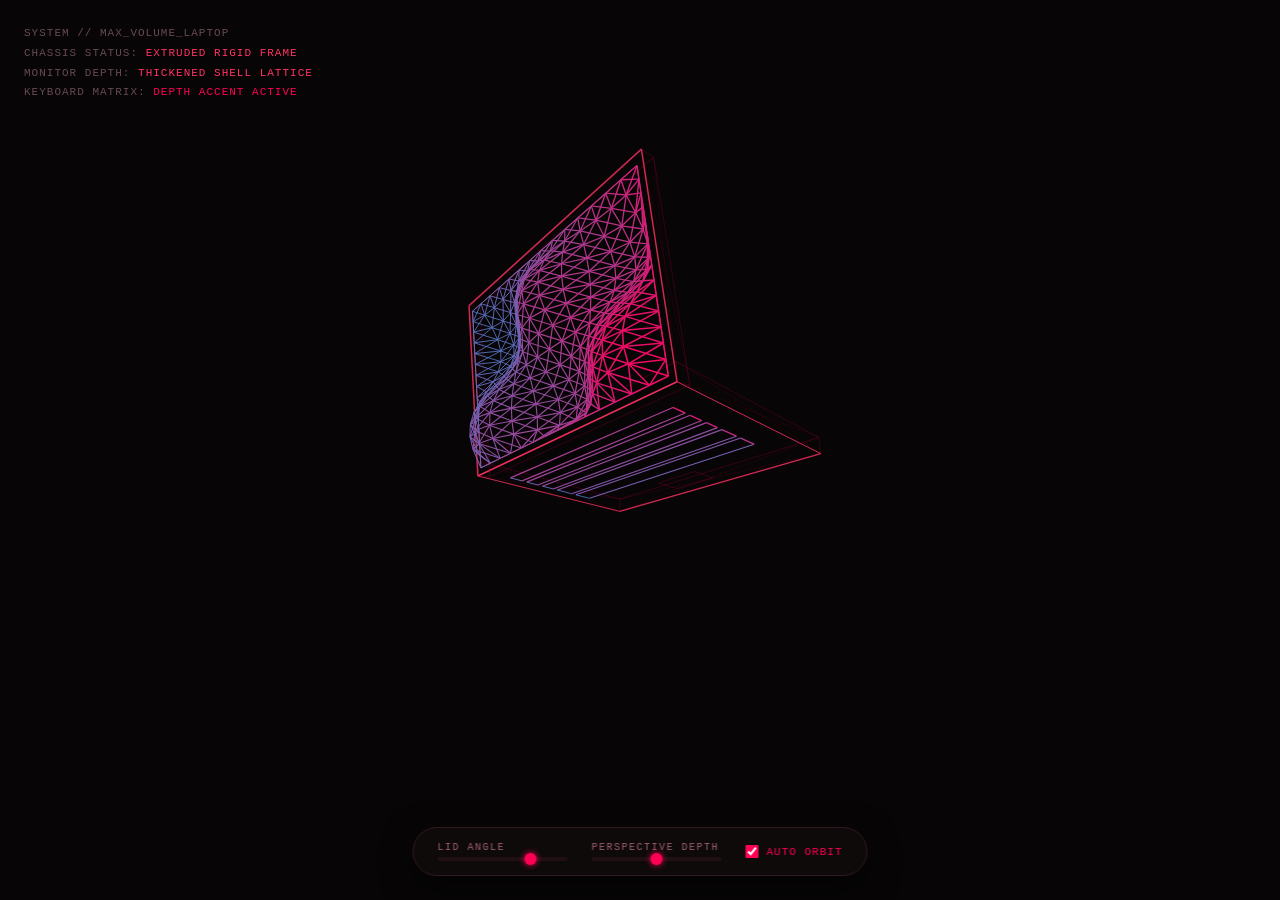
<file: line_graph_3d/3d_laptop.html>
<!DOCTYPE html>
<html lang="en">
<head>
    <meta charset="UTF-8">
    <meta name="viewport" content="width=device-width, initial-scale=1.0">
    <title>3D Laptop - High Depth Volumetric Wireframe</title>
    <style>
        :root {
            --bg-color: #070505;
            --panel-bg: rgba(16, 12, 12, 0.9);
            --chassis-color: #ff3366;
            --text-color: #d0c0c0;
            --border-color: #331a22;
        }

        * {
            box-sizing: border-box;
            margin: 0;
            padding: 0;
            user-select: none;
        }

        body {
            background-color: var(--bg-color);
            color: var(--text-color);
            font-family: 'Courier New', Courier, monospace;
            overflow: hidden;
            width: 100vw;
            height: 100vh;
            display: flex;
            justify-content: center;
            align-items: center;
        }

        #canvas-container {
            position: relative;
            width: 100%;
            height: 100%;
            display: flex;
            justify-content: center;
            align-items: center;
        }

        canvas {
            display: block;
            cursor: grab;
        }

        canvas:active {
            cursor: grabbing;
        }

        .control-panel {
            position: absolute;
            bottom: 24px;
            left: 50%;
            transform: translateX(-50%);
            background: var(--panel-bg);
            border: 1px solid var(--border-color);
            backdrop-filter: blur(16px);
            padding: 14px 24px;
            border-radius: 30px;
            display: flex;
            gap: 24px;
            align-items: center;
            box-shadow: 0 10px 32px rgba(0, 0, 0, 0.5);
            z-index: 10;
        }

        .control-group {
            display: flex;
            flex-direction: column;
            gap: 4px;
        }

        .control-group label {
            font-size: 10px;
            text-transform: uppercase;
            letter-spacing: 1.5px;
            color: #a06070;
        }

        .control-group input[type="range"] {
            -webkit-appearance: none;
            width: 130px;
            background: #201014;
            height: 4px;
            border-radius: 2px;
            outline: none;
        }

        .control-group input[type="range"]::-webkit-slider-thumb {
            -webkit-appearance: none;
            width: 12px;
            height: 12px;
            border-radius: 50%;
            background: #ff0055;
            cursor: pointer;
            box-shadow: 0 0 6px #ff0055;
        }

        .checkbox-container {
            display: flex;
            align-items: center;
            gap: 8px;
            cursor: pointer;
            font-size: 11px;
            text-transform: uppercase;
            letter-spacing: 1px;
            color: #ff0055;
        }

        .checkbox-container input {
            cursor: pointer;
            accent-color: #ff0055;
        }

        .hud {
            position: absolute;
            top: 24px;
            left: 24px;
            pointer-events: none;
            font-size: 11px;
            line-height: 1.8;
            letter-spacing: 1px;
            color: #684a55;
        }
        .hud span { color: #ff0055; }
    </style>
</head>
<body>

    <div id="canvas-container">
        <div class="hud">
            SYSTEM // MAX_VOLUME_LAPTOP<br>
            CHASSIS STATUS: <span style="color: #ff3366;">EXTRUDED RIGID FRAME</span><br>
            MONITOR DEPTH: <span style="color: #ff3366;">THICKENED SHELL LATTICE</span><br>
            KEYBOARD MATRIX: <span style="color: #ff0055;">DEPTH ACCENT ACTIVE</span>
        </div>

        <canvas id="mainCanvas"></canvas>

        <div class="control-panel">
            <div class="control-group">
                <label for="lidSlider">Lid Angle</label>
                <input type="range" id="lidSlider" min="0" max="135" value="100">
            </div>

            <div class="control-group">
                <label for="fovSlider">Perspective Depth</label>
                <input type="range" id="fovSlider" min="350" max="750" value="550">
            </div>

            <label class="checkbox-container">
                <input type="checkbox" id="autoCheck" checked>
                Auto Orbit
            </label>
        </div>
    </div>

    <script>
        const canvas = document.getElementById('mainCanvas');
        const ctx = canvas.getContext('2d');

        const lidSlider = document.getElementById('lidSlider');
        const fovSlider = document.getElementById('fovSlider');
        const autoCheck = document.getElementById('autoCheck');

        let width = canvas.width = window.innerWidth;
        let height = canvas.height = window.innerHeight;

        let yaw = 0.65;
        let pitch = 0.38;
        let lidAngle = (100 * Math.PI) / 180;
        let cameraDistance = 4.7;
        let fov = 550;

        let isDragging = false;
        let prevMouse = { x: 0, y: 0 };
        let waveTime = 0;

        window.addEventListener('resize', () => {
            width = canvas.width = window.innerWidth;
            height = canvas.height = window.innerHeight;
        });

        lidSlider.addEventListener('input', (e) => lidAngle = (e.target.value * Math.PI) / 180);
        fovSlider.addEventListener('input', (e) => fov = parseInt(e.target.value));

        canvas.addEventListener('mousedown', (e) => {
            isDragging = true;
            prevMouse = { x: e.clientX, y: e.clientY };
        });
        window.addEventListener('mouseup', () => isDragging = false);
        window.addEventListener('mousemove', (e) => {
            if (!isDragging) return;
            yaw += (e.clientX - prevMouse.x) * 0.007;
            pitch = Math.max(-Math.PI/2.3, Math.min(Math.PI/2.3, pitch + (e.clientY - prevMouse.y) * 0.007));
            prevMouse = { x: e.clientX, y: e.clientY };
            autoCheck.checked = false;
        });

        function project(x, y, z) {
            let cosY = Math.cos(yaw), sinY = Math.sin(yaw);
            let x1 = x * cosY + z * sinY;
            let z1 = -x * sinY + z * cosY;

            let cosX = Math.cos(pitch), sinX = Math.sin(pitch);
            let y2 = y * cosX - z1 * sinX;
            let z2 = y * sinX + z1 * cosX;

            let sz = z2 + cameraDistance;
            return {
                x: (x1 * fov) / sz + width / 2,
                y: (-y2 * fov) / sz + height / 2,
                zDepth: sz
            };
        }

        function drawUniformLine(p1, p2, color, thickness = 1) {
            ctx.beginPath();
            ctx.moveTo(p1.x, p1.y);
            ctx.lineTo(p2.x, p2.y);
            ctx.strokeStyle = color;
            ctx.lineWidth = thickness;
            ctx.stroke();
        }


        function drawDepthCueLine(p1, p2) {
            let avgDepth = (p1.zDepth + p2.zDepth) / 2;

            let minD = cameraDistance - 1.5;
            let maxD = cameraDistance + 1.5;
            let t = (avgDepth - minD) / (maxD - minD);
            t = Math.max(0, Math.min(1, t));


            let r = Math.round(255 - t * 255);
            let g = Math.round(0 + t * 180);
            let b = Math.round(90 + t * 165);
            let thickness = 1.6 - t * 1.1;

            ctx.beginPath();
            ctx.moveTo(p1.x, p1.y);
            ctx.lineTo(p2.x, p2.y);
            ctx.strokeStyle = `rgb(${r}, ${g}, ${b})`;
            ctx.lineWidth = thickness;
            ctx.stroke();
        }


        const baseW = 1.2;
        const baseD = 0.85;
        const baseH = 0.14;

        const screenW = 1.2;
        const screenH = 1.70;
        const screenT = 0.12;

        const hY = -baseH;
        const hZ = -baseD;

        function transformLid(lx, ly, lz) {
            let worldY = hY + lz * Math.cos(lidAngle) + ly * Math.sin(lidAngle);
            let worldZ = hZ - lz * Math.sin(lidAngle) + ly * Math.cos(lidAngle);
            return project(lx, worldY, worldZ);
        }

        function renderLoop() {
            ctx.fillStyle = '#070505';
            ctx.fillRect(0, 0, width, height);

            if (autoCheck.checked) yaw += 0.003;
            waveTime += 0.03;

            const chassisColor = 'rgba(255, 51, 102, 0.8)';
            const chassisMuted = 'rgba(180, 0, 60, 0.25)';




            let bTLF = project(-baseW, -baseH,  baseD);
            let bTRF = project( baseW, -baseH,  baseD);
            let bTRB = project( baseW, -baseH, -baseD);
            let bTLB = project(-baseW, -baseH, -baseD);

            let bBLF = project(-baseW, 0,  baseD);
            let bBRF = project( baseW, 0,  baseD);
            let bBRB = project( baseW, 0, -baseD);
            let bBLB = project(-baseW, 0, -baseD);


            drawUniformLine(bTLF, bTRF, chassisColor, 1.5);
            drawUniformLine(bTRF, bTRB, chassisColor, 1);
            drawUniformLine(bTRB, bTLB, chassisColor, 1);
            drawUniformLine(bTLB, bTLF, chassisColor, 1);


            drawUniformLine(bBLF, bBRF, chassisMuted, 1);
            drawUniformLine(bBRF, bBRB, chassisMuted, 1);
            drawUniformLine(bBRB, bBLB, chassisMuted, 1);
            drawUniformLine(bBLB, bBLF, chassisMuted, 1);


            drawUniformLine(bTLF, bBLF, chassisMuted, 1);
            drawUniformLine(bTRF, bBRF, chassisMuted, 1);
            drawUniformLine(bTRB, bBRB, chassisMuted, 1);
            drawUniformLine(bTLB, bBLB, chassisMuted, 1);


            drawUniformLine(bTLF, bBRF, chassisMuted, 0.5);
            drawUniformLine(bTRF, bBLF, chassisMuted, 0.5);
            drawUniformLine(bTLF, bBLB, chassisMuted, 0.5);
            drawUniformLine(bTLB, bBLF, chassisMuted, 0.5);
            drawUniformLine(bTRF, bBRB, chassisMuted, 0.5);
            drawUniformLine(bTRB, bBRF, chassisMuted, 0.5);


            let tp = [project(-0.22, -baseH, 0.70), project(0.22, -baseH, 0.70), project(0.22, -baseH, 0.45), project(-0.22, -baseH, 0.45)];
            for(let i=0; i<4; i++) drawUniformLine(tp[i], tp[(i+1)%4], chassisMuted, 1);




            let keyRows = [
                { s: -0.65, e: -0.53 }, { s: -0.48, e: -0.36 },
                { s: -0.31, e: -0.19 }, { s: -0.14, e:  0.03 },
                { s:  0.08, e:  0.25 }
            ];
            keyRows.forEach(row => {
                let tFL = project(-0.98, -baseH - 0.025, row.e);
                let tFR = project( 0.98, -baseH - 0.025, row.e);
                let tBR = project( 0.98, -baseH - 0.025, row.s);
                let tBL = project(-0.98, -baseH - 0.025, row.s);

                drawDepthCueLine(tFL, tFR);
                drawDepthCueLine(tFR, tBR);
                drawDepthCueLine(tBR, tBL);
                drawDepthCueLine(tBL, tFL);
            });




            let lTLF = transformLid(-screenW, screenH, 0);
            let lTRF = transformLid( screenW, screenH, 0);
            let lTRB = transformLid( screenW, 0,       0);
            let lTLB = transformLid(-screenW, 0,       0);

            let lTLF_B = transformLid(-screenW, screenH, -screenT);
            let lTRF_B = transformLid( screenW, screenH, -screenT);
            let lTRB_B = transformLid( screenW, 0,       -screenT);
            let lTLB_B = transformLid(-screenW, 0,       -screenT);


            drawUniformLine(lTLF, lTRF, chassisColor, 1.5);
            drawUniformLine(lTRF, lTRB, chassisColor, 1.5);
            drawUniformLine(lTRB, lTLB, chassisColor, 1.5);
            drawUniformLine(lTLB, lTLF, chassisColor, 1.5);


            drawUniformLine(lTLF_B, lTRF_B, chassisMuted, 1);
            drawUniformLine(lTRF_B, lTRB_B, chassisMuted, 1);
            drawUniformLine(lTRB_B, lTLB_B, chassisMuted, 1);
            drawUniformLine(lTLB_B, lTLF_B, chassisMuted, 1);


            drawUniformLine(lTLF, lTLF_B, chassisMuted, 1);
            drawUniformLine(lTRF, lTRF_B, chassisMuted, 1);
            drawUniformLine(lTRB, lTRB_B, chassisMuted, 1);
            drawUniformLine(lTLB, lTLB_B, chassisMuted, 1);


            drawUniformLine(lTLF, lTRF_B, chassisMuted, 0.5);
            drawUniformLine(lTRF, lTLF_B, chassisMuted, 0.5);
            drawUniformLine(lTLF, lTLB_B, chassisMuted, 0.5);
            drawUniformLine(lTLB, lTLF_B, chassisMuted, 0.5);
            drawUniformLine(lTRF, lTRB_B, chassisMuted, 0.5);
            drawUniformLine(lTRB, lTRF_B, chassisMuted, 0.5);


            let bzInsetX = 0.06;
            let bzInsetY = 0.09;
            let bzActiveW = screenW - bzInsetX;
            let bzActiveH = screenH - bzInsetY;

            let bzTL = transformLid(-bzActiveW, bzActiveH, 0);
            let bzTR = transformLid( bzActiveW, bzActiveH, 0);
            let bzBR = transformLid( bzActiveW, 0.06,       0);
            let bzBL = transformLid(-bzActiveW, 0.06,       0);

            drawUniformLine(bzTL, bzTR, chassisColor, 1);
            drawUniformLine(bzTR, bzBR, chassisColor, 1);
            drawUniformLine(bzBR, bzBL, chassisColor, 1);
            drawUniformLine(bzBL, bzTL, chassisColor, 1);




            let steps = 14;
            let gridPoints = [];

            for (let r = 0; r <= steps; r++) {
                gridPoints[r] = [];
                let pctY = r / steps;
                let locY = 0.06 + pctY * (bzActiveH - 0.06);

                for (let c = 0; c <= steps; c++) {
                    let pctX = c / steps;
                    let locX = -bzActiveW + pctX * (bzActiveW * 2);

                    let wX = locX * 3.8;
                    let wY = (locY - (screenH/2)) * 3.8;
                    let zDisplacement = 0.22 * Math.sin(wX + waveTime) * Math.cos(wY - waveTime * 0.7);

                    if (r === 0 || r === steps || c === 0 || c === steps) {
                        zDisplacement = 0;
                    }

                    gridPoints[r][c] = transformLid(locX, locY, zDisplacement);
                }
            }

            for (let r = 0; r <= steps; r++) {
                for (let c = 0; c <= steps; c++) {
                    if (c < steps) {
                        drawDepthCueLine(gridPoints[r][c], gridPoints[r][c + 1]);
                    }
                    if (r < steps) {
                        drawDepthCueLine(gridPoints[r][c], gridPoints[r + 1][c]);
                    }
                    if (r < steps && c < steps) {
                        drawDepthCueLine(gridPoints[r][c], gridPoints[r + 1][c + 1]);
                        drawDepthCueLine(gridPoints[r + 1][c], gridPoints[r][c + 1]);
                    }
                }
            }

            requestAnimationFrame(renderLoop);
        }

        renderLoop();
    </script>
</body>
</html>
</file>
